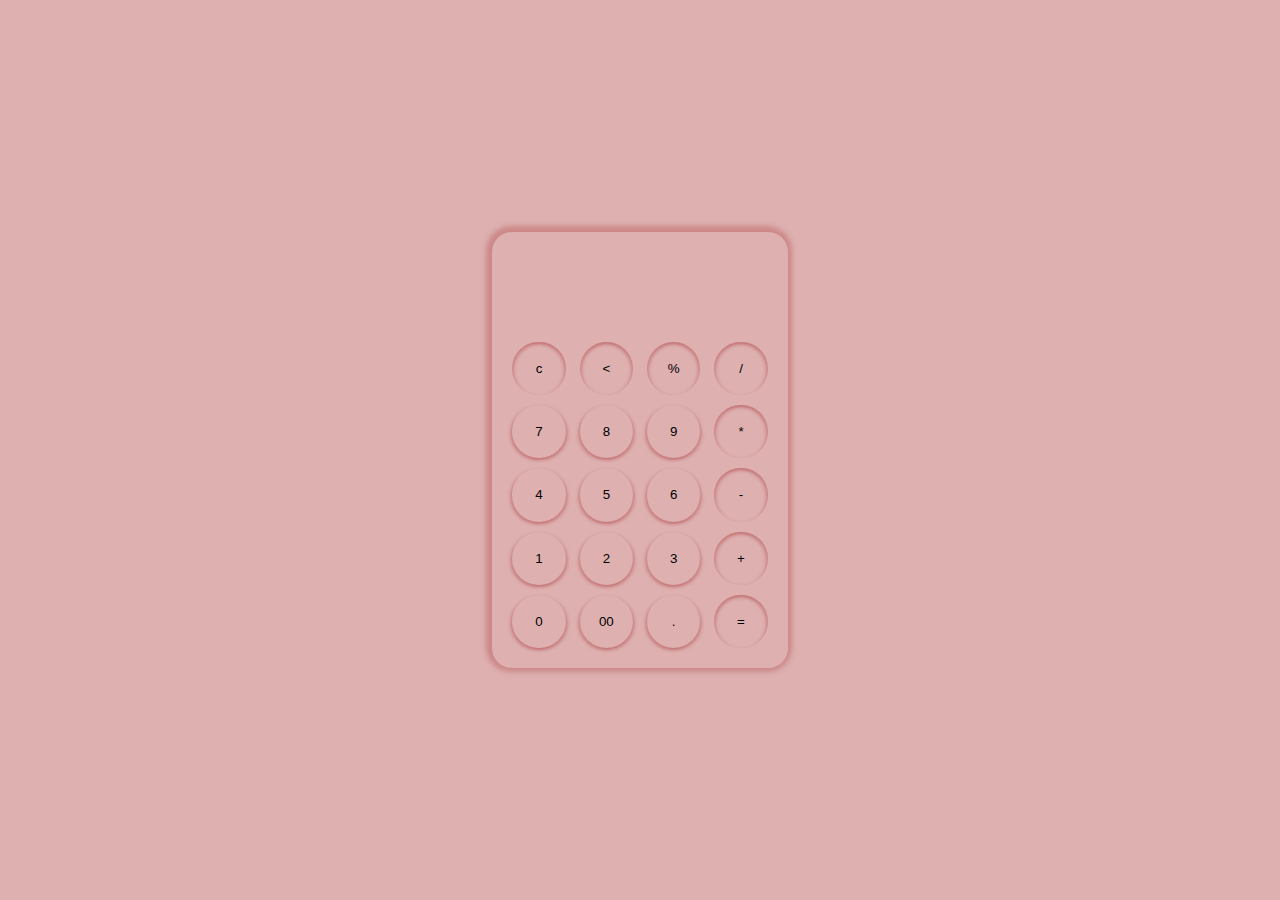
<file: Calculator 1.0/index.html>
<!DOCTYPE html>
<html lang="en">
<head>
    <meta charset="UTF-8">
    <meta name="viewport" content="width=device-width, initial-scale=1.0">
    <title>Calculator</title>
    <link rel="stylesheet" href="style.css">
</head> 
<body>
    <div class="container">
        <div class="calc">
            <h1 id="input"></h1>
            <div>
                <button class="dgn">c</button>
                <button class="dgn">&lt;</button>
                <button class="dgn">%</button>
                <button class="dgn">/</button>
            </div>
            <div>
                <button>7</button>
                <button>8</button>
                <button>9</button>
                <button class="dgn">*</button>
            </div>
            <div>
                <button>4</button>
                <button>5</button>
                <button>6</button>
                <button class="dgn">-</button>
            </div>
            <div>
                <button>1</button>
                <button>2</button>
                <button>3</button>
                <button class="dgn">+</button>
            </div>
            <div>
                <button>0</button>
                <button>00</button>
                <button>.</button>
                <button class="dgn">=</button>
            </div>
        </div>
    </div>
    <script src="script.js"></script>
</body>
</html>
</file>
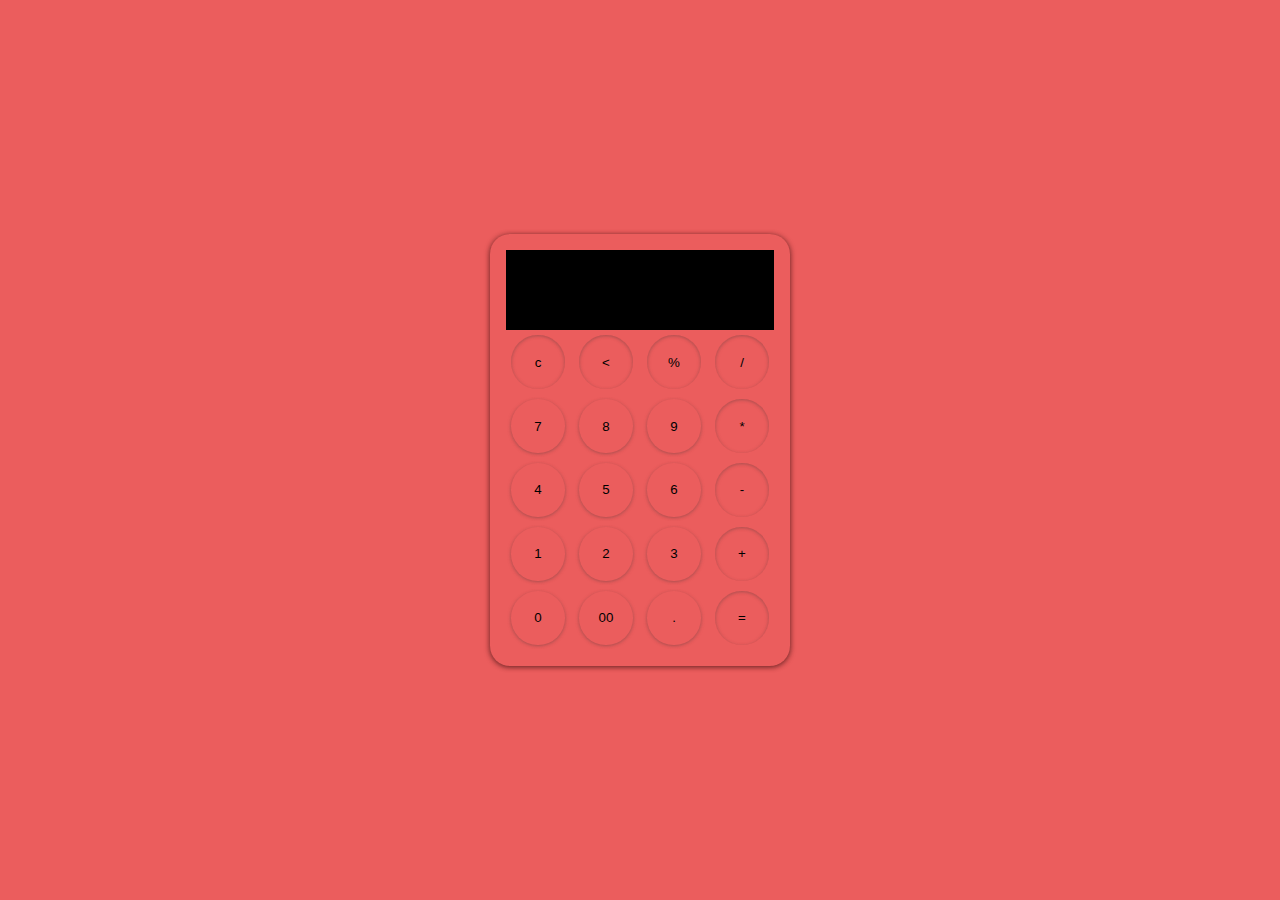
<file: Calculator 2.0/index.html>
<!DOCTYPE html>
<html lang="en">
<head>
    <meta charset="UTF-8">
    <meta name="viewport" content="width=device-width, initial-scale=1.0">
    <title>Calculator</title>
    <link rel="stylesheet" href="style.css">
</head>
<body>
    <div class="container">
        <div class="cal">
            <h1 class="input"></h1>
            <div>
                <button class="mod">c</button>
                <button class="mod">&lt;</button>
                <button class="mod">%</button>
                <button class="mod">/</button>
            </div>
            <div>
                <button>7</button>
                <button>8</button>
                <button>9</button>
                <button class="mod">*</button>
            </div>
            <div>
                <button>4</button>
                <button>5</button>
                <button>6</button>
                <button class="mod">-</button>
            </div>
            <div>
                <button>1</button>
                <button>2</button>
                <button>3</button>
                <button class="mod">+</button>
            </div>
            <div>
                <button>0</button>
                <button>00</button>
                <button>.</button>
                <button class="mod">=</button>
            </div>
        </div>
    </div>
    <script src="script.js"></script>
</body>
</html>
</file>
<file: Calculator 1.0/style.css>
*{
    margin: 0px;
    padding: 0px;
    box-sizing: border-box;
}

body{
    background-color: rgba(190, 97, 97,0.5);
}

.container{
    height: 100vh;
    width: 100%;
    display: flex;
    justify-content: center;
    align-items: center; 
}

.calc{
    padding: 15px;
    border-radius: 20px;
    background: transparent;
    box-shadow: -1px -1px 5px 5px rgba(190, 97, 97,0.5);
}
#input{
    max-width: 240px;
    text-align: center;
    margin: 10px;
    height: 70px;
    color: white;
    font-size: 40px;
    overflow:hidden;
}

button{
    cursor: pointer;
    margin: 5px;
    height: 4em;
    width: 4em;
    border: none;
    border-radius: 50%;
    box-shadow: 2px 2px 3px rgba(190, 97, 97,0.5),
    -2px 2px 3px rgba(190, 97, 97,0.5);
    background: transparent;
}

.dgn{
    box-shadow: inset 2px 2px 3px rgba(190, 97, 97, 0.5) ,
    inset -2px 2px 3px rgba(190, 97, 97, 0.5);
}
</file>
<file: Calculator 2.0/style.css>
*{
    padding: 0;
    margin: 0;
    box-sizing: border-box;
}

.container{
    height: 100vh;
    width: 100%;
    display: flex;
    justify-content: center;
    align-items: center;
    background-color: rgb(235, 93, 93);
}

.cal{
    padding: 16px;
    /* border: 1px solid black; */
    border-radius: 20px;
    box-shadow: 1px 1px 5px rgba(77, 24, 24, 0.5),
    -1px 1px 5px rgba(77, 24, 24, 0.5);
}

button{
    width: 4em;
    height: 4em;
    border-radius: 50%;
    border: transparent;
    cursor: pointer;
    margin: .4em;
    box-shadow: 1px 1px 3px rgba(161, 78, 78, 0.5),
    -1px 1px 3px rgba(161, 78, 78, 0.5);
    background-color: rgb(235, 93, 93);
}

.input{
    text-align: center;
    max-width: 270px;
    height: 80px;
    background-color: black;
    color: white;
    font-size: 3.4em;
    overflow: hidden;
}

.mod{
    box-shadow: inset 1px 1px 3px rgba(161, 78, 78, 0.5),
    inset -1px 1px 3px rgba(161, 78, 78, 0.5);
}
</file>
